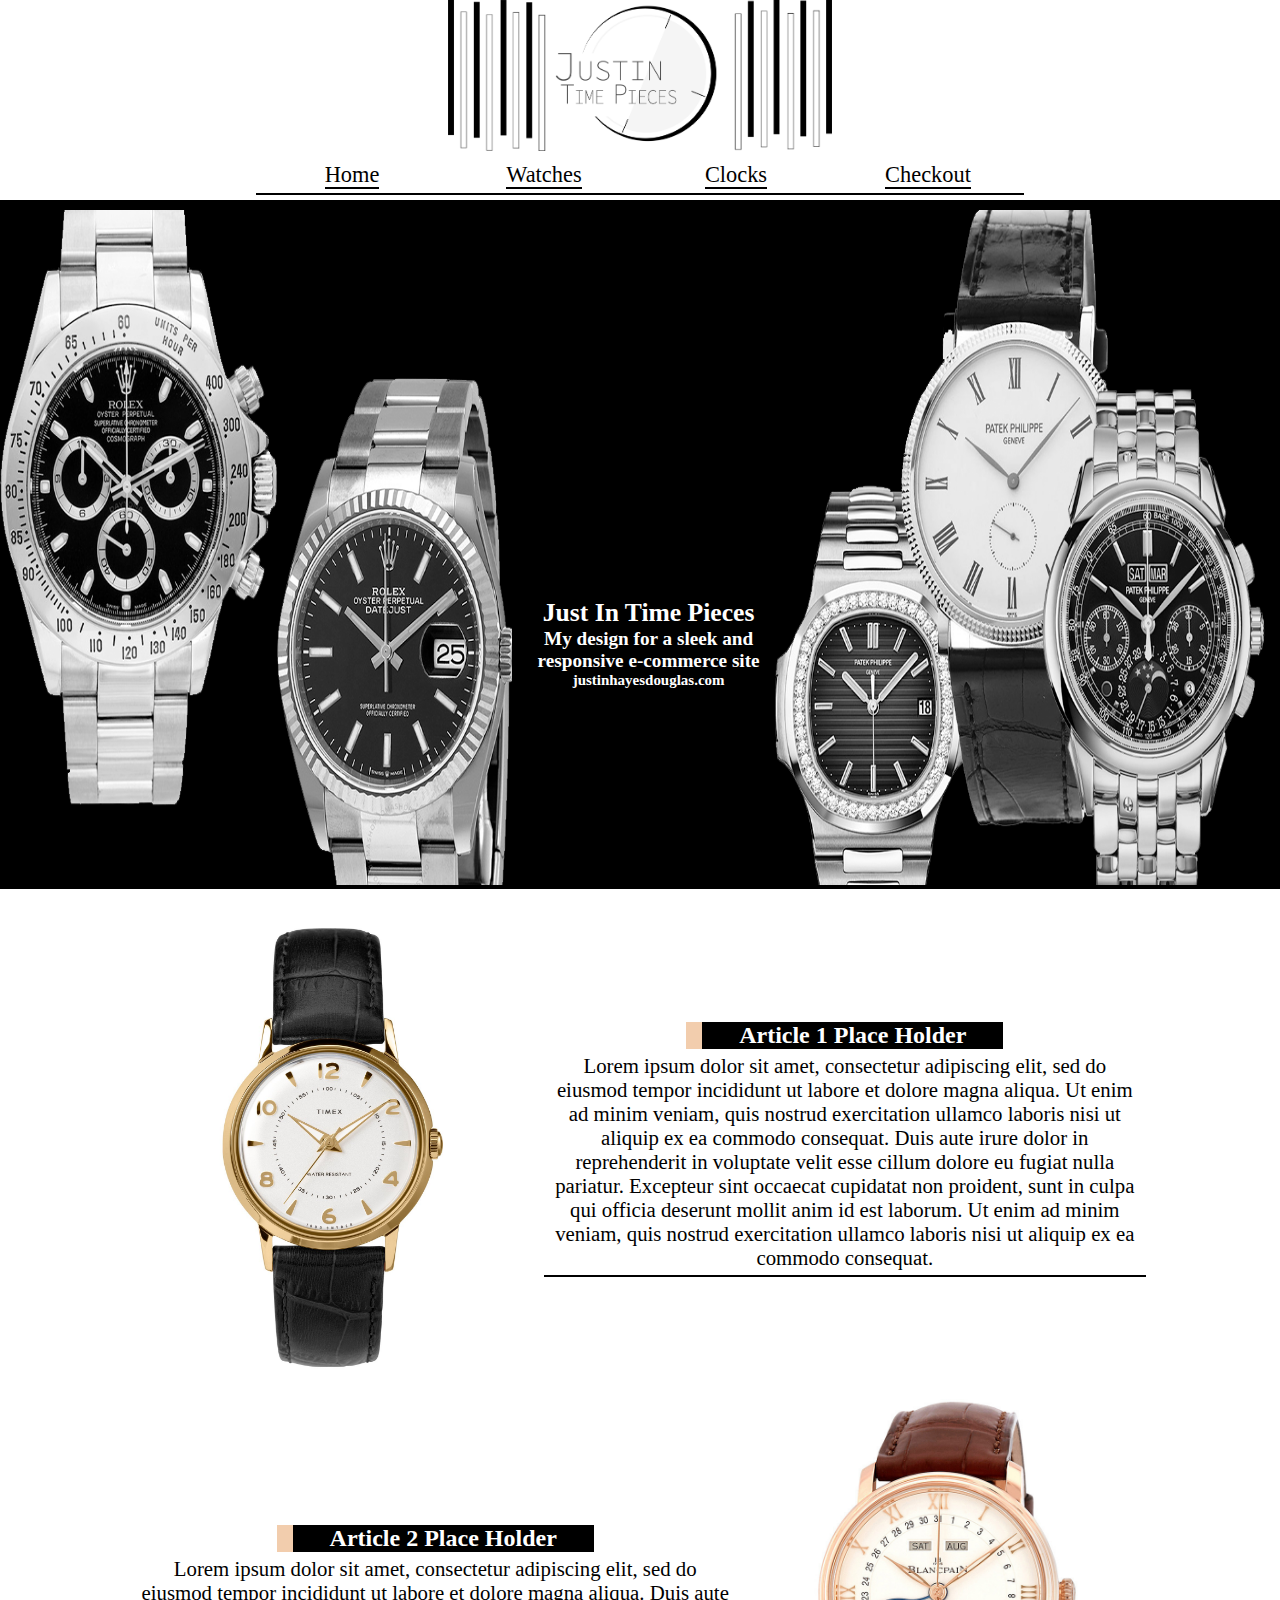
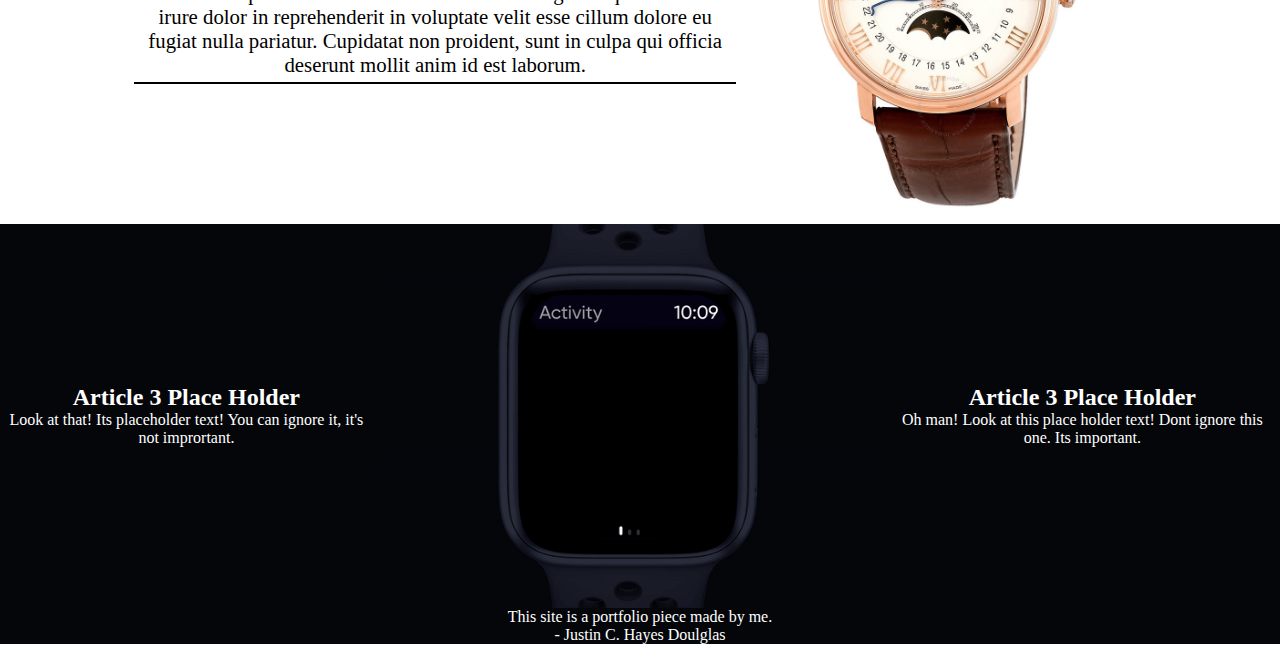
<file: index.html>
<!DOCTYPE html>
<html lang="en">
<head>
  <meta charset="UTF-8">
  <meta name="viewport" content="width=device-width, initial-scale=1.0">
  <link rel="stylesheet" href="css/main.css">
  <link rel="stylesheet" href="css/nav_styles.css">
  <link rel="stylesheet" href="css/slideshow_styles.css">
  <link rel="stylesheet" href="css/home_content_styles.css">
  <script src="https://ajax.googleapis.com/ajax/libs/jquery/3.4.1/jquery.min.js"></script>
  <script src="scripts/nav_script.js"></script>
  <script src="scripts/home_content_scripts.js"></script>
  <script src="scripts/slideshow_script.js"></script>
  <title>Justin Time Pieces</title>
</head>
<body>
  <header>
    <a href="index.html"><img src="icons/JTP_logo.png" alt="JTP Logo"></a>
    <button ><img src="icons/hamburger_exit.png" alt ="hamburger exit"></button>
    <button id="burger"><img src="icons/hamburger_menu.png" alt ="hamburger menu"></button>
   
    <h1>J T P.</h1>
  </header>
  <nav>
    <ul>
      <li><a href="index.html">Home</a></li>
      <li><a href="watches.html">Watches</a></li>
      <li><a href="clocks.html">Clocks</a></li>
      <li><a href="checkout.html">Checkout</a></li>
    </ul>
  </nav>

  <main>
    <div id ="slide-wrapper">
      <div id="slide-container-left">
        <img id="first-slide-left" class ="active-slide" src="images/rolex-slide.png" alt="new deals">
        <img src="images/auda-slide.png" alt="new deals">
        <img src="images/vac-slide.png" alt="new deals">
      </div>

      <div id = "caption-container">
        <h1>Just In Time Pieces</h1>
        <h2>My design for a sleek and responsive e-commerce site</h2>
        <h3>justinhayesdouglas.com</h3>  
      </div>

      <div id="slide-container-right">
        <img id="first-slide-right" class ="active-slide" src="images/patek-slide.png" alt="new deals">
        <img src="images/omega-slide.png" alt="new deals">
        <img src="images/hk-slide.png" alt="new deals">
      </div>
    </div>
    <div id="article-wrapper">
    <article id="a1">
      <img src = "images/timex_home.jpg" alt="temp">
     <div class="article-text">
        <h2>Article 1 Place Holder</h2>
        <p>Lorem ipsum dolor sit amet, consectetur adipiscing elit, sed do eiusmod tempor incididunt ut labore et dolore magna aliqua. Ut enim ad minim veniam, quis nostrud exercitation ullamco laboris nisi ut aliquip ex ea commodo consequat. Duis aute irure dolor in reprehenderit in voluptate velit esse cillum dolore eu fugiat nulla pariatur. Excepteur sint occaecat cupidatat non proident, sunt in culpa qui officia deserunt mollit anim id est laborum. Ut enim ad minim veniam, quis nostrud exercitation ullamco laboris nisi ut aliquip ex ea commodo consequat.
        </p>
      </div>
    </article>

    <article id="a2">
      <div class="article-text">
        <h2>Article 2 Place Holder</h2>
        <p>Lorem ipsum dolor sit amet, consectetur adipiscing elit, sed do eiusmod tempor incididunt ut labore et dolore magna aliqua. Duis aute irure dolor in reprehenderit in voluptate velit esse cillum dolore eu fugiat nulla pariatur. Cupidatat non proident, sunt in culpa qui officia deserunt mollit anim id est laborum.
        </p>
      </div>
      <img src = "images/blan-home.jpg" alt="temp">
    </article>
  </div>
  
    <article id="a3">
      <div class="article-text">
        <h2>Article 3 Place Holder</h2>
        <p>Look at that! Its placeholder text!
          You can ignore it, it's not imprortant.
        </p>
      </div>

        <img src ="images/apple-home.gif" alt="temp">

      <div class="article-text">
        <h2>Article 3 Place Holder</h2>
         <p>Oh man! Look at this place holder text!
            Dont ignore this one. Its important.
         </p>
        </div>
    </article>
  </main>

  <footer>
    <p>This site is a portfolio piece made by me.</p>
    <p>- Justin C. Hayes Doulglas</p>  
  </footer>
</body>
</html>
</file>
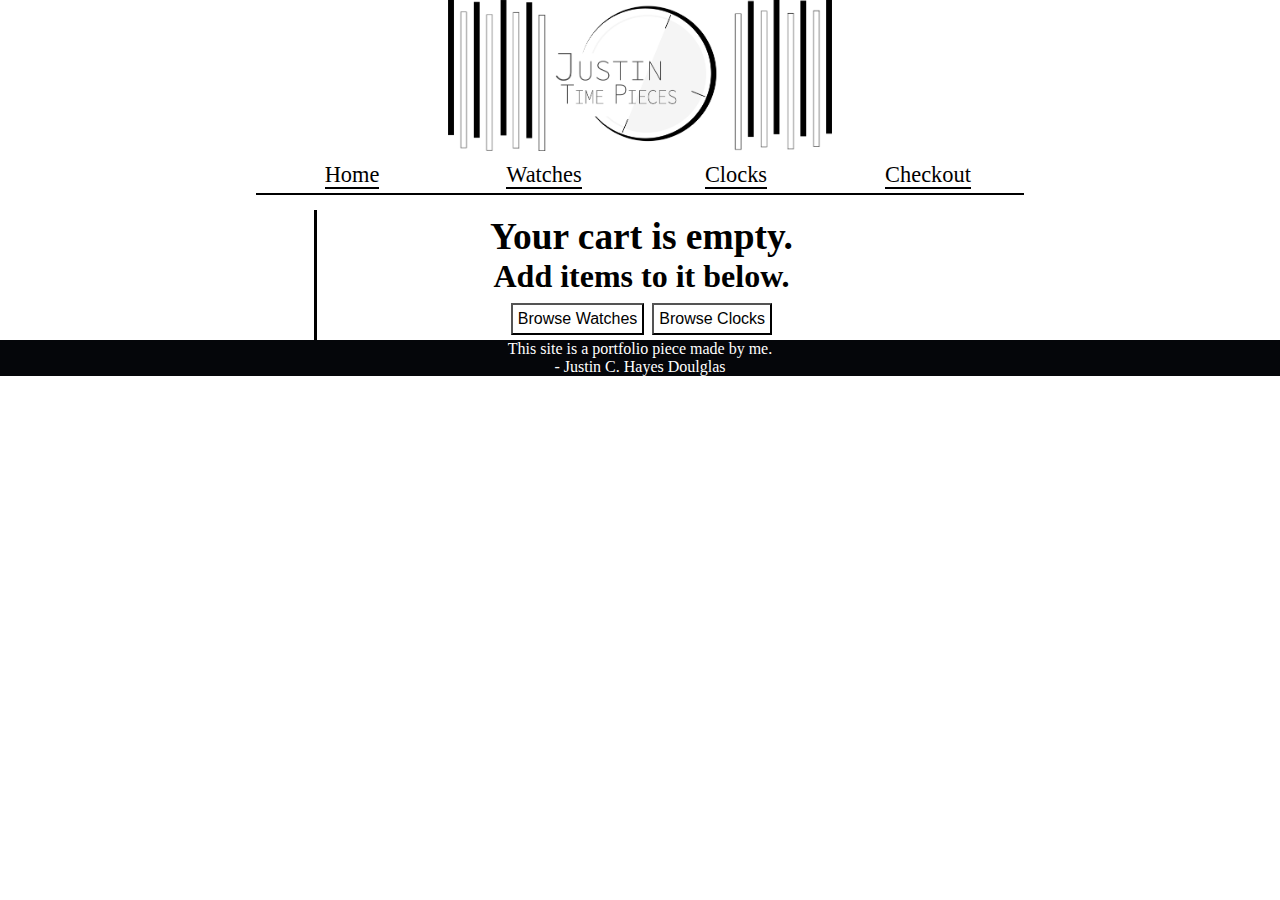
<file: checkout.html>
<!DOCTYPE html>
<html lang="en">
<head>
  <meta charset="UTF-8">
  <meta name="viewport" content="width=device-width, initial-scale=1.0">
  <link rel="stylesheet" href="css/main.css">
  <link rel="stylesheet" href="css/nav_styles.css">
  <link rel="stylesheet" href="css/checkout_styles.css">
  <script src="https://ajax.googleapis.com/ajax/libs/jquery/3.4.1/jquery.min.js"></script>
  <script src="scripts/nav_script.js"></script>
  <script src="scripts/checkout_scripts.js"></script>
  <title>Checkout | Justin Time Pieces</title>
</head>

<body>
  <header>
    <a href="index.html"><img src="icons/JTP_logo.png" alt="JTP Logo"></a>
    <button ><img src="icons/hamburger_exit.png" alt ="hamburger exit"></button>
    <button id="burger"><img src="icons/hamburger_menu.png" alt ="hamburger menu"></button>

    <h1>J T P.</h1>
  </header>
  <nav>
    <ul>
      <li><a href="index.html">Home</a></li>
      <li><a href="watches.html">Watches</a></li>
      <li><a href="clocks.html">Clocks</a></li>
      <li><a href="checkout.html">Checkout</a></li>
    </ul>
  </nav>

  <main>
    <div id="checkout-wrapper">
      <div id="checkout-container">
        <div id="item-info">
        <h1>Item Name</h1>
        <h2>$320.79</h2>
        <h3>8</h3>

        <button id="change-order">Change Order</button>
      </div>
    </div>

      <form>
        <div class="y">
          <label for="name">Name on Card</label>
          <input type="text" id="name">
        </div>
       <div class="x">
          <label for="card">Card Number</label>
          <input type="text" id="card">
        </div>

        <div class="x">
          <label for="expire">Exp</label>
          <input type="text" id="expire" placeholder="mm/yyyy">
        </div>

        <div class="x">
          <label for="ccv">CCV</label>
          <input type="text" id="ccv" placeholder="123">
        </div>

        <div class="y">
         <label for="email">E-mail</label>
         <input type="text" id="email">
        </div>

        <div class="x">
          <label for="addr">Address</label>
          <input type="text" id="addr">
        </div>

        <div class="x">
         <label for="st">State</label>
         <input type="text" id="st" placeholder="IL">
        </div>
        
        <div class="x">
         <label for="zip">Zip Code</label>
          <input type="text" id="zip">
        </div>
        <p><i>*You can't actually buy this stuff. Also, this site doesn't store personal information.</i></p>
        <input type="submit" value="Confirm Purchase">
      </form>
    </div>
  </main>

  <div id="empty-cart">
    <h3>Your cart is empty.</h3>
    <h4>Add items to it below.</h4>
    <button><a href="watches.html">Browse Watches</a></button>
    <button><a href="clocks.html">Browse Clocks</a></button>
  </div>

  <footer>
    <p>This site is a portfolio piece made by me.</p>
    <p>- Justin C. Hayes Doulglas</p>  
   </footer>
</body>
</html>
</file>
<file: css/main.css>
*{
  padding: 0;
  margin: 0;
}

a{
  text-decoration: none;
  color: #000;
}

li{
  list-style: none;
}

footer{
  width: 100%;
  background-color:  #05060a;
  color: white;
  text-align: center;
}
</file>
<file: css/nav_styles.css>
header{
  width: 100%;
  margin: -2px auto auto auto;
  
}

header img{
  display: flex;
  width: 30%;
  margin: auto;
}

nav{
  width: 60%;
  margin: 6px auto auto auto;
}

header h1{
  display: none;
}

nav ul{
  display: flex;
}

nav ul li{
  width: 100%;
  margin: auto auto 5px auto;
  padding: 5px 1px 5px 1px;
  border-bottom: 2px solid black;
  text-align: center;
}

li a{
  width: 100%;
  border-bottom: 2px solid black;
  font-size: 1.4em;
}

nav ul a:hover{
 background-color:black;
 transition: .3s;

}

nav a:hover{
  width: 100%;
  color:#fff;
  transition: .3s;
}

header button{
  display:none;
}

@media screen and (max-width: 1200px){
 header img{
    display: none;
 }

 header{
   display: inline;
   text-align: center;
 }

 header h1{
  display: block;
  padding-bottom: 5px;
  background-color: #05060a;;
  color: white;
  font-size: 3em;
 }

 header button, #burger{
  display: inline;
  margin: 10px 0px 0px 7px;
  position: absolute;
  right: 89%;
  background-color: transparent;
  border: none;
  outline: none;
  }

  header button img{
    display: inline-flex;
    width: 36px;
  }
  #burger{
    display: inline;
  }

 nav{
  width: 100%;
  margin-top: -5px;
  }

 nav ul{
   display: none;
   flex-direction: column;
 }

 nav ul li{
   padding: 10px;
   border: none;
 }
}
</file>
<file: css/slideshow_styles.css>
#slide-wrapper{
  background-color: #000;
}

img{
  display: none;
}

#slide-container-left, #slide-container-right{
  display: inline-flex;
  width: 40%;
  height: 75vh;
  margin: 10px auto auto auto;
  object-fit: fill; 
  background-color: black;
}

.active-slide{
  display: flex;
  width: 100%;
}

#caption-container{
  display: inline-block;
  width: 19%;
  position: relative;
  bottom: 200px;
  left: 11px;
  color: white;
  text-align: center;
  font-size: .8em;
}

/** Mobile Portrait **/
@media screen and (min-width: 320px) and (max-width: 568px){

  #slide-container-left, 
  #slide-container-right{
    margin: 5px auto auto auto;
    display: block;
    width: 100%;
    height: auto;
  }

  .active-slide{
    display: block;
    width: 100%;
    height: 50vh;
  }

  #caption-container{
    display: block;
    width: 100%;
    height: auto;
    bottom: 0px;
    left: 0px;
  }
}

/** Mobile Landscape **/
@media screen and (min-width: 568px) and (max-width: 1024px){
  #x{
    background-color: #0e0e0e;
  }

  #slide-container-left, 
  #slide-container-right{
    display: block;
    margin-top: 5px;
    width: 50%; 
    height: auto;
  }

  #slide-container-right{
    margin-top: 0px
  }

  .active-slide{
    display: block;
    width: 100%;
    height: 50vh;
  }

  #caption-container{
    display: block;
    width: 100%;
    height: auto;
    margin: auto;
    bottom: 0px;
    left: 0px;
  }
}
</file>
<file: css/home_content_styles.css>
#article-wrapper{
  width: 80%;
  margin: auto;
}
article{
  display:inline-flex;
  text-align: center;
}

article img{
  display: flex;
  width: 40%;
}

#a1{
  margin-top: 15px;
}

.article-text{
  margin: auto;
  padding: 6px;
}

#a1 p, #a2 p{
  padding: 5px;
  border-bottom: 2px solid black;
  font-size: 1.3em;
}

#a1 h2, #a2 h2{
  width: 50%;
  margin: auto;
  border-left: 16px solid #f2cdad;
  background-color: black;
  color: white;
}

#a3{
 width: 100%;
 margin-top: 15px;
 color: white;
 background-color: #05060a;
}

/** Mobile Portrait **/
@media screen and (min-width: 320px) and (max-width: 568px){

  article img{
    width: 100%;
  }

  article{
    display: block;
  }

  #a1, #a2{
    margin: 3%;
  }

  #article-wrapper{
    width: 100%;
  }
}
/** Mobile Landscape **/
@media screen and (min-width: 568px) and (max-width: 1024px){
  article img{
    width: 100%;
  }

  article{
    display: block;
  }

  #a1, #a2{
    margin: 3%;
  }
}
</file>
<file: css/checkout_styles.css>
#checkout-wrapper{
  display: flex;
  flex-direction: row;
  width: 100%;
  margin: auto;
}
#checkout-container{
  display: inline-flex;
  width: 55%; 
  margin: auto;
}

#checkout-container img{
  width:60%;
  border-radius: 5px;
  background-color: black;
}

#item-info{
 display: flex;
 flex-direction: column;
 padding: 70px 25px 0px 25px;
 background-color: whitesmoke;
 border-right: 3px solid black;
 border-radius: 5px;
 text-align: left;
}

#item-info h1{
  padding: 10px;
  text-align: center;
}

#item-info h2{
  padding-top: 50px;
  text-align: center;
}

#item-info h3{
  text-align: center;
}

#item-info button{
  width: 40%;
  margin: auto;
  padding: 7px;
  font-size: 1em;
}

form{
  display: block;
  width: 35%;
  margin: auto;
  padding: 55px;
  background-color: whitesmoke;
  border-left: 3px solid black;
  border-right: 3px solid black;
  border-radius: 5px;
}

label{
  display: block;
  font-size: 1.2em;
}
#name, #email{
  width: 30%;
}

.y{
  display: block;
}
.x{
  display: inline-block;
  margin: 0;
}

#expire, #ccv, #st, #zip{
  width: 30%;
}
 #card, #addr{
   width: 60%;
 }

input[type=text]{
  margin-bottom: 10px;
  padding: 7px;
  font-size: .8em;
}

input[type=text]:focus {
  border: lightblue;
}

input[type=submit]{
  display: block;
  width: 40%;
  margin: 45px auto auto auto;
  padding: 5px;
  font-size: 1em;
}

#empty-cart{
  display: block;
  width: 50%;
  margin: 10px auto auto auto;
  padding: 5px;
  background-color: white;
  border-left: 3px solid black;
  font-size: 2em;
  text-align: center;
}

#empty-cart button{
  padding: 5px;
  background: none;
  font-size: .5em;
}


/** Mobile Portrait **/
@media screen and (min-width: 320px) and (max-width: 568px){
  #checkout-wrapper{
    flex-direction: column;
  }

  #checkout-container{
    display: block;
    width: 100%;
  }

  #checkout-container img{
    width: 100%;
    border-radius: 0px;
  }

  #item-info{
    padding: 0px;
    border: none;
    border-bottom: 2px solid black;
    border-radius: 0px;
  }

  #item-info h1{
    padding-top: 0px;
  }

  #item-info h2{
    padding-top: 10px;
  }

  #item-info button{
    margin: 5px auto 5px auto;
  }

  form{
    display: block;
    width: 100%;
    padding: 0;
    border: none;
  }

  h2{
    padding-top: 0px;
  }

  .x{
    display: block;
  }

  #name, #email{
    width: 60%;
  }

  footer{
    width: 100%;
  }
}

@media screen and (min-width: 568px) and (max-width: 1024px){
  body{
    background-color: black;
  }
  
  #checkout-wrapper{
    flex-direction: column;
  }

  #checkout-container{
    display: block;
    width: 100%;
  }

  #checkout-container img{
    display: block;
    width: 50%;
    margin: auto;
    border-radius: 0px;
  }

  #item-info{
    padding: 0px;
    border: none;
    border-bottom: 2px solid black;
    border-radius: 0px;
  }

  #item-info h1{
    padding-top: 0px;
  }

  #item-info h2{
    padding-top: 10px;
  }

  #item-info button{
    margin: 5px auto 5px auto;
  }

  form{
    display: block;
    width: 100%;
    border: none;
    padding: 0;
  }

  h2{
    padding-top: 0px;
  }

  .x{
    display: block;
  }

  #name, #email{
    width: 60%;
  }

  footer{
    width: 100%;
  }
}
</file>
